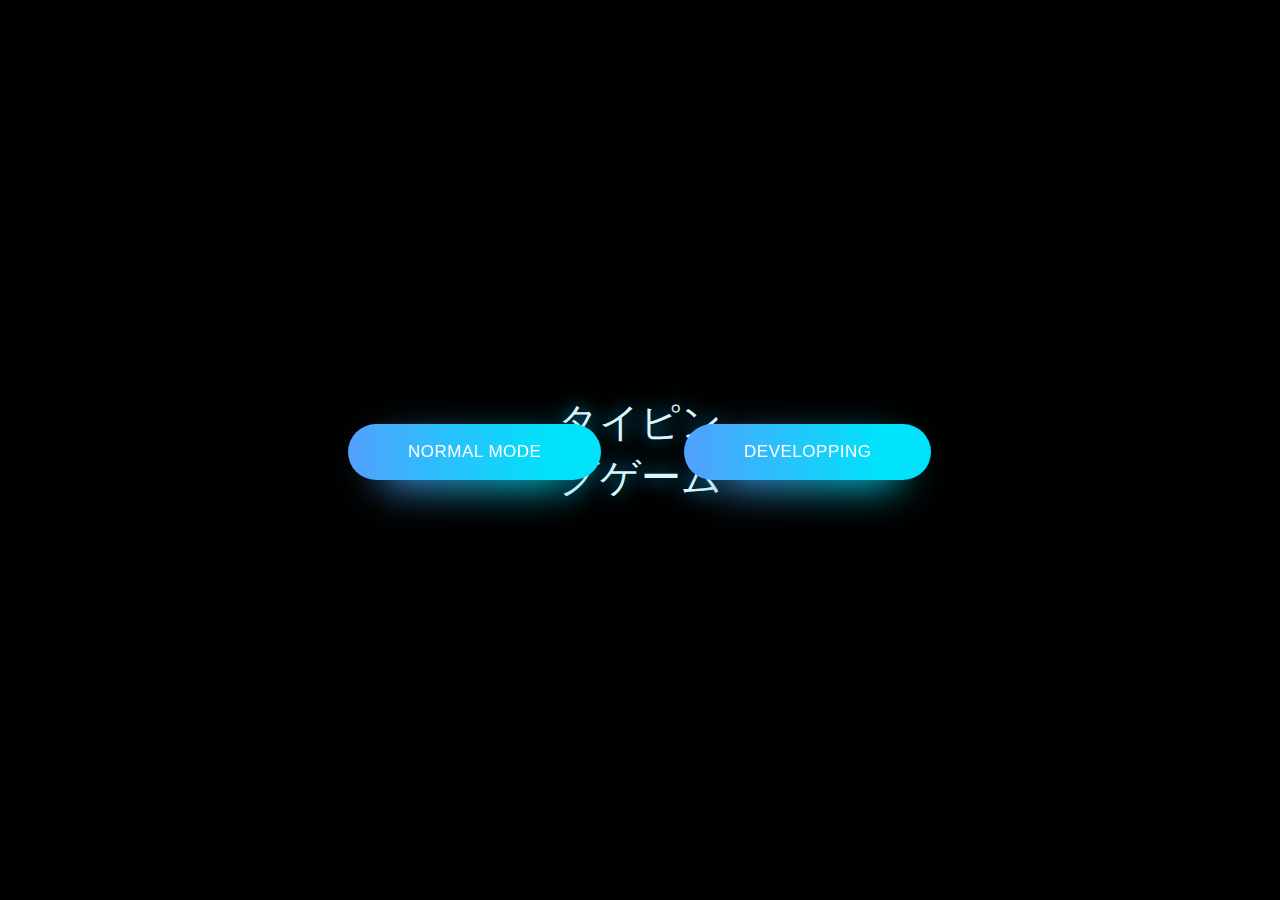
<file: index.html>
<!DOCTYPE html>
<html lang="ja">
<head>
    <meta charset="UTF-8">
    <meta name="viewport" content="width=device-width, initial-scale=1.0">
    <title>タイピングゲーム タイトル</title>
    <script src="jquery-3.3.1.min.js"></script>
    <script src="typing.js"></script>
    <link href="typing.html">
    <link href="typing2.html">
    <link href="LongSentence.html">
    <link rel="stylesheet" href="style.css">
</head>
<body>
    <div class="huwahuwa">
        <h1></h1>
    </div>
    <div class="title">
        <!-- <h2>タイピングアプリ</h2> -->
        <div class="bluelight">
            <a>タイピングゲーム</a>
            </div>
        <!-- <a class="button title-button" href="typing.html">タイピングを始める</a> -->
        <div class="wrapper">
            <a href="typing2.html" class="fancy-button bg-gradient1"><span>Normal mode</span></a>
            <a href="LongSentence.html" class="fancy-button bg-gradient1"><span>Developping</span></a>
            </div><!-- /.wrapper -->
    </div>
</body>
</html>
</file>
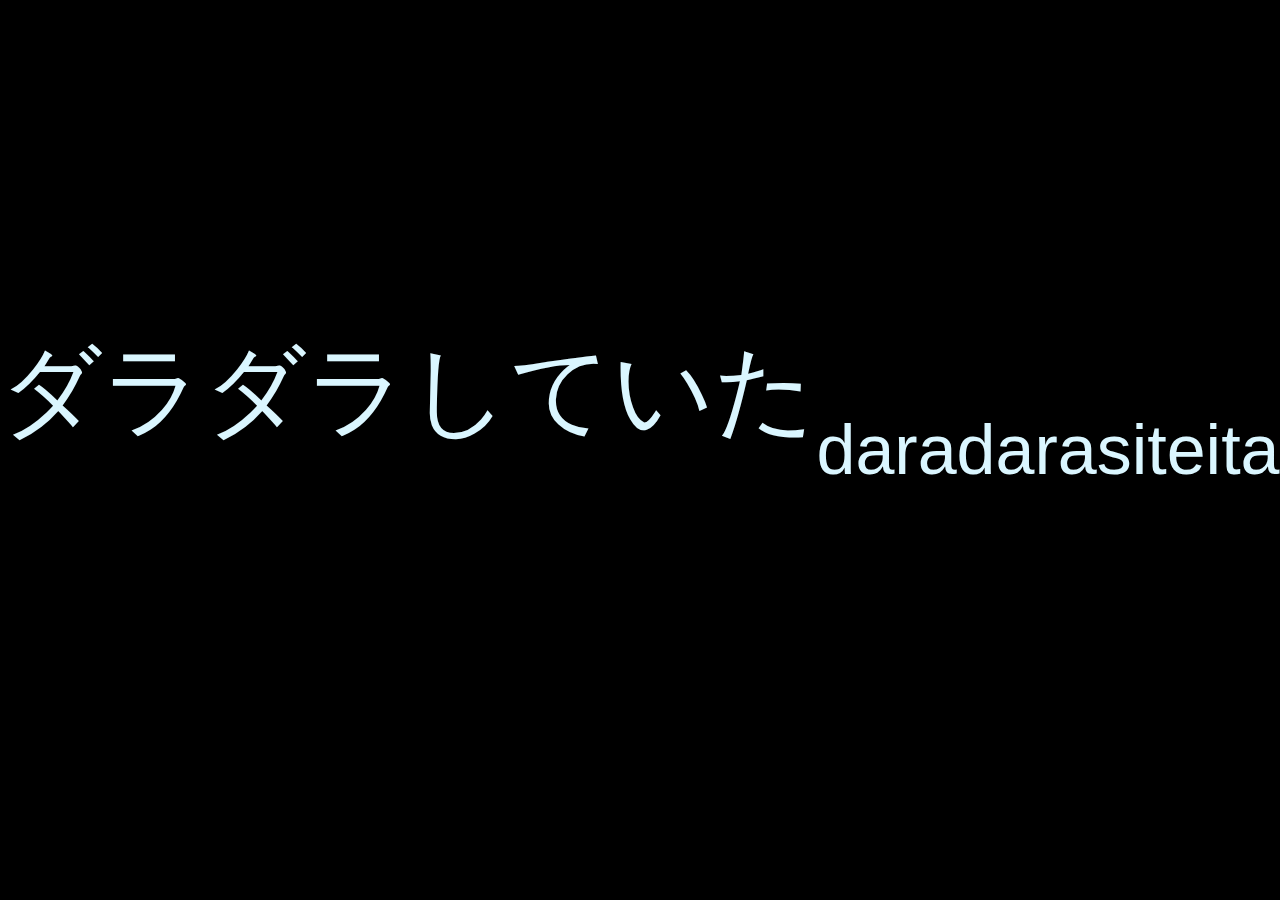
<file: Don'tMiss.html>
<!-- <!DOCTYPE html>
<html lang="ja">

    <head>
        <meta charset="UTF-8">
        <meta name="viewport" content="width=device-width, initial-scale=1.0">
        <title>タイピングゲーム</title>
        <script src="jquery-3.3.1.min.js"></script>
        <link rel="stylesheet" href="style.css">
        <script src="typing.js"></script>
        <link href="index.html">
    </head>

    <body>
        <div class='main' id='content'>
            <span class="typingLetter" id="disp-word"></span>
        </div>

    </body>
</html> -->

<!DOCTYPE html>
<html lang="ja">
  <head>
    <meta charset="UTF-8" />
    <meta name="viewport" content="width=device-width, initial-scale=1" />
    <title>タイピングアプリ</title>
    <script src="jquery-3.3.1.min.js"></script>
    <link rel="stylesheet" href="style.css" />
    <link href="index.html" />
  </head>

  <body>
    <div class="main" id="container">
      <span class="typing-mozi" id="disp-word"></span>
      <span class="typing-mozi-romaji" id="disp-word romaji"></span>
      <span class="player-typing" id="disp-word player"></span>
    </div>
    <script src="typing.js"></script>

    <div class="modal js-modal">
        <div class="modal__bg js-modal-close"></div>
        <div class="modal__content">
            <p class="Result-p">タイピング結果</p>
            <table border="1" class="typingResult" id="resultTable">
                <tr>
                    <th>スコア</th>
                    <th></th>
                </tr>
                <tr>
                    <td>ミス数</td>
                    <td id="missCount">0</td>
                </tr>
                <tr>
                    <td>WPM</td>
                    <td></td>
                </tr>
            </table>
        </div>
            <div class="wrapper">
                <a href="index.html" class="fancy-button bg-gradient1 goBackTitle"><span><i class="fa fa-wheelchair-alt"></i>Go Back Title</span></a><a href="typing2.html" class="fancy-button bg-gradient1 oneMorePlay"><span><i class="fa fa-wheelchair-alt"></i>One More Play</span></a>
                </div>
            <!-- <a class="button goBackTitle" href="index.html">タイトルに戻る</a> -->
            <!-- <a class="button oneMorePlay" href="typing.html">もう一回プレイする</a> -->
        </div>
  </body>
</html>
</file>
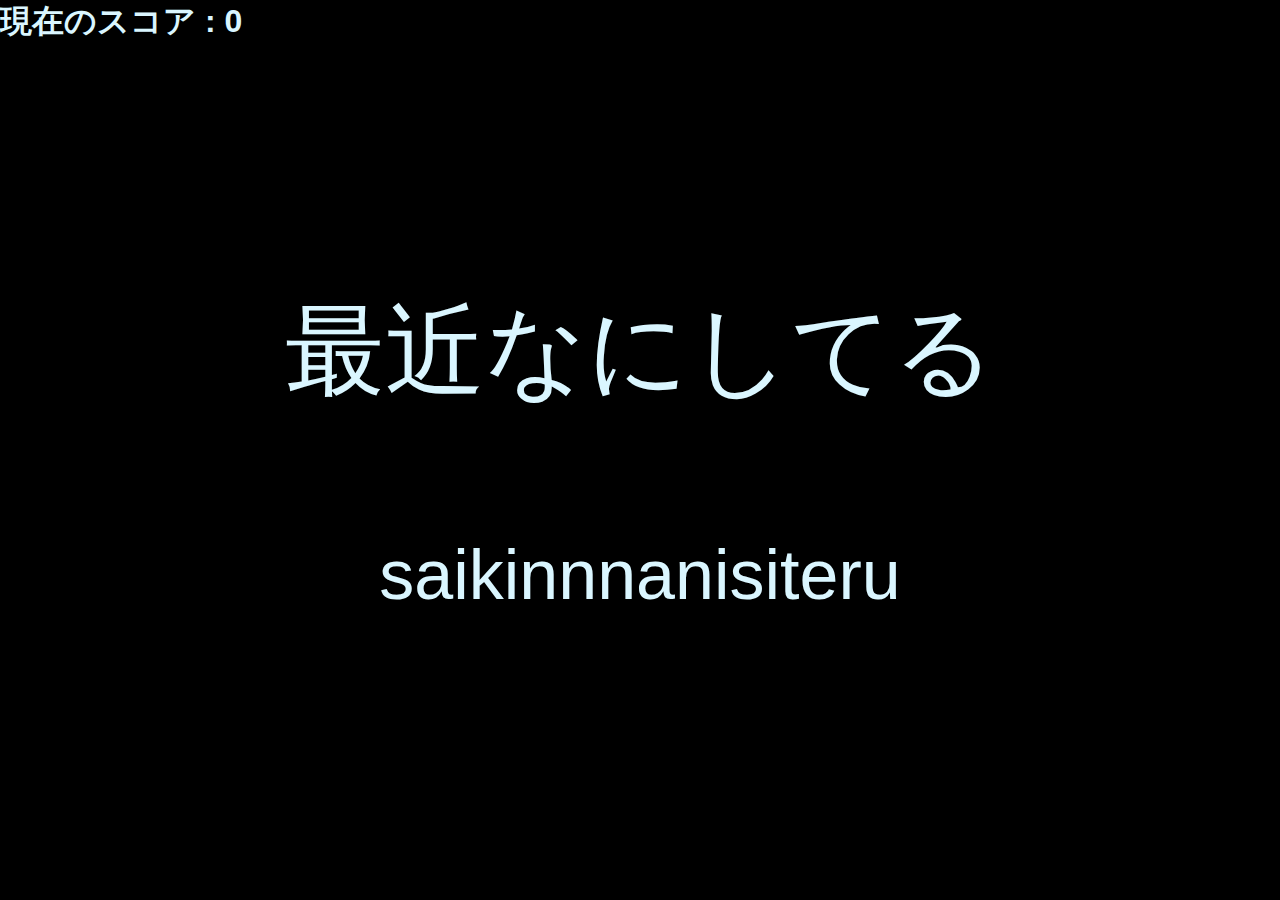
<file: typing2.html>
<!DOCTYPE html>
<html lang="ja">
  <head>
    <meta charset="UTF-8" />
    <meta name="viewport" content="width=device-width, initial-scale=1" />
    <title>タイピングアプリ</title>
    <script src="jquery-3.3.1.min.js"></script>
    <script src="typing.js" defer></script>
    <link rel="stylesheet" href="style.css" />
    <link href="index.html" />
  </head>

  <body>
    <div class="main" id="container">
      <div>
        <p id="score">現在のスコア : 0</p>
        <span class="typing-mozi" id="disp-word"></span>
        <span class="typing-mozi-romaji" id="disp-word romaji"></span>
        <span class="player-typing" id="disp-word player"></span>
      </div>
    </div>

    <div class="modal js-modal">
      <div class="modal__bg js-modal-close"></div>
      <div class="modal__content">
        <p class="Result-p">タイピング結果</p>
        <table border="1" class="typingResult" id="resultTable">
          <tr>
            <th>スコア</th>
            <th id="score-result"></th>
          </tr>
          <tr>
            <td>ミス数</td>
            <td id="missCount">0</td>
          </tr>
          <tr>
            <td>WPM</td>
            <td id="wpm-result">0</td>
          </tr>
        </table>
      </div>
      <div class="wrapper">
        <a href="index.html" class="fancy-button bg-gradient1 goBackTitle"
          ><span>Go Back Title</span></a
        ><a href="typing2.html" class="fancy-button bg-gradient1 oneMorePlay"
          ><span>One More Play</span></a
        >
      </div>
    </div>
  </body>
</html>
</file>
<file: style.css>
body{
  font-family: "Squada One",sans-serif;
  background-color: black;
  color: #daf6ff;
}

/* title
.huwahuwa {
  animation-name: huwahuwa-animation;
  animation-timing-function: ease-in-out;
  animation-iteration-count: infinite;
  animation-direction: alternate;
  animation-duration: 1.5s;
  position: unset;
}
@keyframes huwahuwa-animation {
  0% {
      transform: translate(0,0px);
      transform: rotate(-10deg);
  }

  100% {
      transform: translate(0,-15px)
  }
} */
.main {
  width: 100vw;
  height: 100vh;
  display: flex;
  align-items: center;
  justify-content: center;
  position: relative;
}
#score {
  position: absolute;
  top: 0;
  left: 0;
  font-size: 32px;
  font-weight: bold;
}
.title {
  text-align: center;
  margin-top: 10%;
  font-size: 5rem;
  font-family: "Franklin Gothic Medium", "Arial Narrow", Arial, sans-serif;
  text-transform: uppercase;
  font-weight: normal;
}
/* .goBackTitle {
  font-size: 1.375rem;
  color: white;
  border-radius: 5px;
  padding: 18px 32px;
  font-family: "Franklin Gothic Medium", "Arial Narrow", Arial, sans-serif;
  text-decoration: none;
  display: flex;
  justify-content: center;
}
.oneMorePlay {
  font-size: 1.375rem;
  color: white;
  border-radius: 5px;
  padding: 18px 32px;
  font-family: "Franklin Gothic Medium", "Arial Narrow", Arial, sans-serif;
  text-decoration: none;
  display: flex;
  justify-content: center;
}
.button:hover {
  background: #336699;
} */

/* .title-button {
  font-size: 1.375rem;
  background: #6699ff;
  color: white;
  border-radius: 5px;
  padding: 18px 32px;
  font-family: "Franklin Gothic Medium", "Arial Narrow", Arial, sans-serif;
  text-decoration: none;
} */

/*typing*/
.typing-mozi{
  height: 250px;
  color: #daf6ff;
  font-size: 100px;
  text-align: center;
  display: block;
  /* text-align:center; */
  /* margin-left: auto;
  margin-right: auto; */
}
.typing-mozi-romaji{
  color: #daf6ff;
  font-size: 70px;
  text-align: center;
  display: block;
  /* margin-left: auto;
  margin-right: auto; */
}
.player-typing{
  color: orange;
  font-size: 70px;
  text-align: center;
  display: block;
}

/*modal*/
* {
  box-sizing: border-box;
  margin: 0;
  padding: 0;
}
.content {
  margin: 0 auto;
  padding: 40px;
}
.modal {
  display: none;
  height: 100vh;
  position: fixed;
  top: 0;
  width: 100%;
}
.modal__bg {
  background: rgba(0, 0, 0, 0.8);
  height: 100vh;
  position: absolute;
  width: 100%;
}
.modal__content {
  background: #fff;
  left: 50%;
  padding: 70px;
  position: absolute;
  top: 50%;
  transform: translate(-50%, -50%);
  width: 60%;
  height: 70%;
  border-radius: 100px;
}
.modal__content p {
  text-align: center;
}
.modal__content table {
  text-align: center;
}
.goBackTitle {
  font-size: 1.375rem;
  color: white;
  border-radius: 5px;
  padding: 18px 32px;
  font-family: "Franklin Gothic Medium", "Arial Narrow", Arial, sans-serif;
  text-decoration: none;
}
.oneMorePlay {
  font-size: 1.375rem;
  color: white;
  border-radius: 5px;
  padding: 18px 32px;
  text-decoration: none;
}
.button:hover {
  background: #336699;
}
table {
  margin: 0.5px auto;
  color: black;
}
.Result-p{
  font-size: 40px;
  color: black;
}
.typingResult{
  font-size: 40px;
  color: black;
}








.bluelight {
  display: table;
  width: 200px;
  height: 200px;
  position: absolute;
  left: 50%;
  top: 50%;
  transform: translate(-50%, -50%);
}
.bluelight a {
  display: table-cell;
  font-size: 0.5em;
  text-decoration: none;
  text-align: center;
  vertical-align: middle;
  border-radius: 100%;
  transition: background 1s, border-width 0.5s cubic-bezier(0.075, 0.82, 0.165, 1), text-shadow 0.5s;
  color: #daf6ff;
  text-shadow: 0 0 20px #0aafe6, 0 0 20px rgba(10, 175, 230, 0);
  box-shadow: 0 0 0 rgba(10, 175, 230, 0), inset 0 0 0 rgba(10, 175, 230, 0);
  background-image: radial-gradient(center, ellipse cover, rgba(10, 175, 230, 0) 0%, rgba(10, 175, 230, 0) 90%);
  border: 0 dotted rgba(10, 175, 230, 0);
}
.bluelight a:hover {
  color: #fff;
  text-shadow: 0 0 50px #0aafe6, 0 0 50px #0aafe6;
  background-image: radial-gradient(center, ellipse cover, rgba(10, 175, 230, 0.3) 0%, rgba(10, 175, 230, 0) 60%);
}
.bluelight:before, .bluelight:after, .bluelight a:before, .bluelight a:after {
  transition: 0.2s ease-in-out;
  content: "";
  display: block;
  position: absolute;
  border-radius: 50%;
  border: 60px dashed transparent;
  left: 50%;
  top: 50%;
  transform: translate(-50%, -50%);
}
.bluelight:before {
  animation: rotate 20s linear 0s infinite;
  width: 180%;
  height: 180%;
  border: 3px dotted rgba(10, 175, 230, 0);
  z-index: -1;
}
.bluelight:after {
  animation: rotate 10s linear 0s infinite reverse;
  border: 80px dashed rgba(10, 175, 230, 0);
  width: 160%;
  height: 160%;
  z-index: -2;
}
.bluelight a:before {
  animation: rotate 5s ease-in-out 0s infinite alternate;
  width: 120%;
  height: 120%;
  border: 50px dashed rgba(10, 175, 230, 0);
}
.bluelight a:after {
  animation: rotate 5s linear 0s infinite;
  border: 18px dashed rgba(10, 175, 230, 0);
  width: 120%;
  height: 120%;
}
.bluelight:hover:before {
  border-color: rgba(10, 175, 230, 0.3);
}
.bluelight:hover:after {
  border-color: rgba(10, 175, 230, 0.1);
}
.bluelight:hover a:before {
  border-color: rgba(10, 175, 230, 0.3);
}
.bluelight:hover a:after {
  border-color: rgba(10, 175, 230, 0.3);
}

@keyframes rotate {
  0% {
    transform: translate(-50%, -50%) rotate(0deg);
  }
  100% {
    transform: translate(-50%, -50%) rotate(360deg);
  }
}
p.caption {
  font-size: 0.7em;
  text-align: center;
  position: fixed;
  width: 100%;
  bottom: 0;
  letter-spacing: 0.2em;
  text-shadow: 0 0 20px #0aafe6, 0 0 20px rgba(10, 175, 230, 0);
}




/* Mixins */
/* bg shortcodes */
.bg-gradient1 span,
.bg-gradient1:before {
  background: #52A0FD;
  background: -webkit-gradient(linear, left top, right top, from(#52A0FD), color-stop(80%, #00e2fa), to(#00e2fa));
  background: linear-gradient(to right, #52A0FD 0%, #00e2fa 80%, #00e2fa 100%);
}

.bg-gradient3 span,
.bg-gradient3:before {
  background: #fa6c9f;
  background: -webkit-gradient(linear, left top, right top, from(#fa6c9f), color-stop(80%, #ffe140), to(#ffe140));
  background: linear-gradient(to right, #fa6c9f 0%, #ffe140 80%, #ffe140 100%);
}

/* General */
.wrapper {
  margin: 30% auto;
  text-align: center;
  -webkit-transform-style: perserve-3d;
          transform-style: perserve-3d;
  perspective: 800px;
}

a {
  text-decoration: none;
}
a:hover, a:focus, a:active {
  text-decoration: none;
}

/* fancy Button */
.fancy-button {
  display: inline-block;
  margin: 30px;
  font-family: 'Montserrat', Helvetica, Arial, sans-serif;
  font-size: 17px;
  letter-spacing: 0.03em;
  text-transform: uppercase;
  color: #ffffff;
  position: relative;
}
.fancy-button:before {
  content: '';
  display: inline-block;
  height: 40px;
  position: absolute;
  bottom: -5px;
  left: 30px;
  right: 30px;
  z-index: -1;
  border-radius: 30em;
  -webkit-filter: blur(20px) brightness(0.95);
          filter: blur(20px) brightness(0.95);
  -webkit-transform-style: preserve-3d;
          transform-style: preserve-3d;
  -webkit-transition: all 0.3s ease-out;
  transition: all 0.3s ease-out;
}
.fancy-button i {
  margin-top: -1px;
  margin-right: 20px;
  font-size: 1.265em;
  vertical-align: middle;
}
.fancy-button span {
  display: inline-block;
  padding: 18px 60px;
  border-radius: 50em;
  position: relative;
  z-index: 2;
  will-change: transform, filter;
  -webkit-transform-style: preserve-3d;
          transform-style: preserve-3d;
  -webkit-transition: all 0.3s ease-out;
  transition: all 0.3s ease-out;
}
.fancy-button:focus, .fancy-button:active {
  color: #ffffff;
}
.fancy-button:hover {
  color: #ffffff;
}
.fancy-button:hover span {
  -webkit-filter: brightness(1.05) contrast(1.05);
          filter: brightness(1.05) contrast(1.05);
  -webkit-transform: scale(0.95);
          transform: scale(0.95);
}
.fancy-button:hover:before {
  bottom: 0;
  -webkit-filter: blur(10px) brightness(0.95);
          filter: blur(10px) brightness(0.95);
}
.fancy-button.pop-onhover:before {
  opacity: 0;
  bottom: 10px;
}
.fancy-button.pop-onhover:hover:before {
  bottom: -7px;
  opacity: 1;
  -webkit-filter: blur(20px);
          filter: blur(20px);
}
.fancy-button.pop-onhover:hover span {
  -webkit-transform: scale(1.04);
          transform: scale(1.04);
}
.fancy-button.pop-onhover:hover:active span {
  -webkit-filter: brightness(1) contrast(1);
          filter: brightness(1) contrast(1);
  -webkit-transform: scale(1);
          transform: scale(1);
  -webkit-transition: all 0.15s ease-out;
  transition: all 0.15s ease-out;
}
.fancy-button.pop-onhover:hover:active:before {
  bottom: 0;
  -webkit-filter: blur(10px) brightness(0.95);
          filter: blur(10px) brightness(0.95);
  -webkit-transition: all 0.2s ease-out;
  transition: all 0.2s ease-out;
}
</file>
